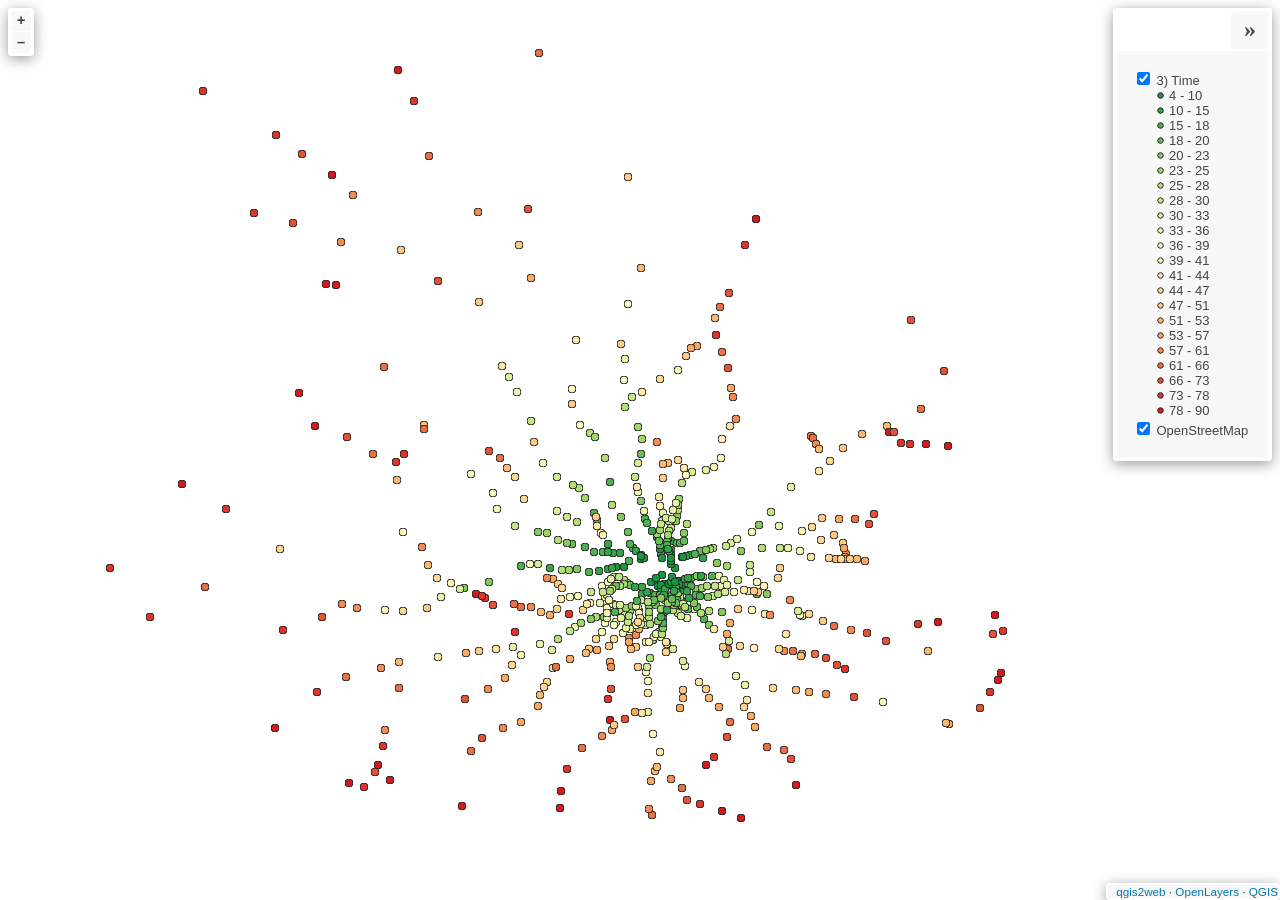
<file: 3_time/index.html>
<!doctype html>
<html lang="en">
    <head>
        <meta charset="utf-8">
        <meta http-equiv="X-UA-Compatible" content="IE=edge">
        <meta name="viewport" content="initial-scale=1,user-scalable=no,maximum-scale=1,width=device-width">
        <meta name="mobile-web-app-capable" content="yes">
        <meta name="apple-mobile-web-app-capable" content="yes">
        <link rel="stylesheet" href="./resources/ol.css">
        <link rel="stylesheet" href="resources/fontawesome-all.min.css">
        <link href="resources/photon-geocoder-autocomplete.min.css" rel="stylesheet">
        <link rel="stylesheet" href="./resources/ol-layerswitcher.css">
        <link rel="stylesheet" href="./resources/qgis2web.css">
        <style>
        html, body {
            background-color: #ffffff;
        }
        .ol-control > * {
            background-color: #f8f8f8!important;
            color: #444444!important;
            border-radius: 0px;
        }
        .ol-attribution a, .gcd-gl-input::placeholder, .search-layer-input-search::placeholder {
            color: #444444!important;
        }
        .search-layer-input-search {
            background-color: #f8f8f8!important;
        }
        .ol-control > *:focus, .ol-control >*:hover {
            background-color: rgba(248, 248, 248, 0.7)!important;
        } 
        .ol-control {
            background-color: rgba(255,255,255,.4) !important;
            padding: 2px !important;
        } 
        </style>

        <style>
        html, body, #map {
            width: 100%;
            height: 100%;
            padding: 0;
            margin: 0;
        }
        </style>
        <title></title>
    </head>
    <body>
        <div id="map">
            <div id="popup" class="ol-popup">
                <a href="#" id="popup-closer" class="ol-popup-closer"></a>
                <div id="popup-content"></div>
            </div>
        </div>
        <script src="resources/qgis2web_expressions.js"></script>
        <script src="./resources/functions.js"></script>
        <script src="./resources/ol.js"></script>
        <script src="./resources/ol-layerswitcher.js"></script>
        <script src="resources/photon-geocoder-autocomplete.min.js"></script>
        <script src="layers/3Time_1.js"></script>
        <script src="styles/3Time_1_style.js"></script>
        <script src="./layers/layers.js" type="text/javascript"></script> 
        <script src="./resources/Autolinker.min.js"></script>
        <script src="./resources/qgis2web.js"></script>        
    </body>
</html>
</file>
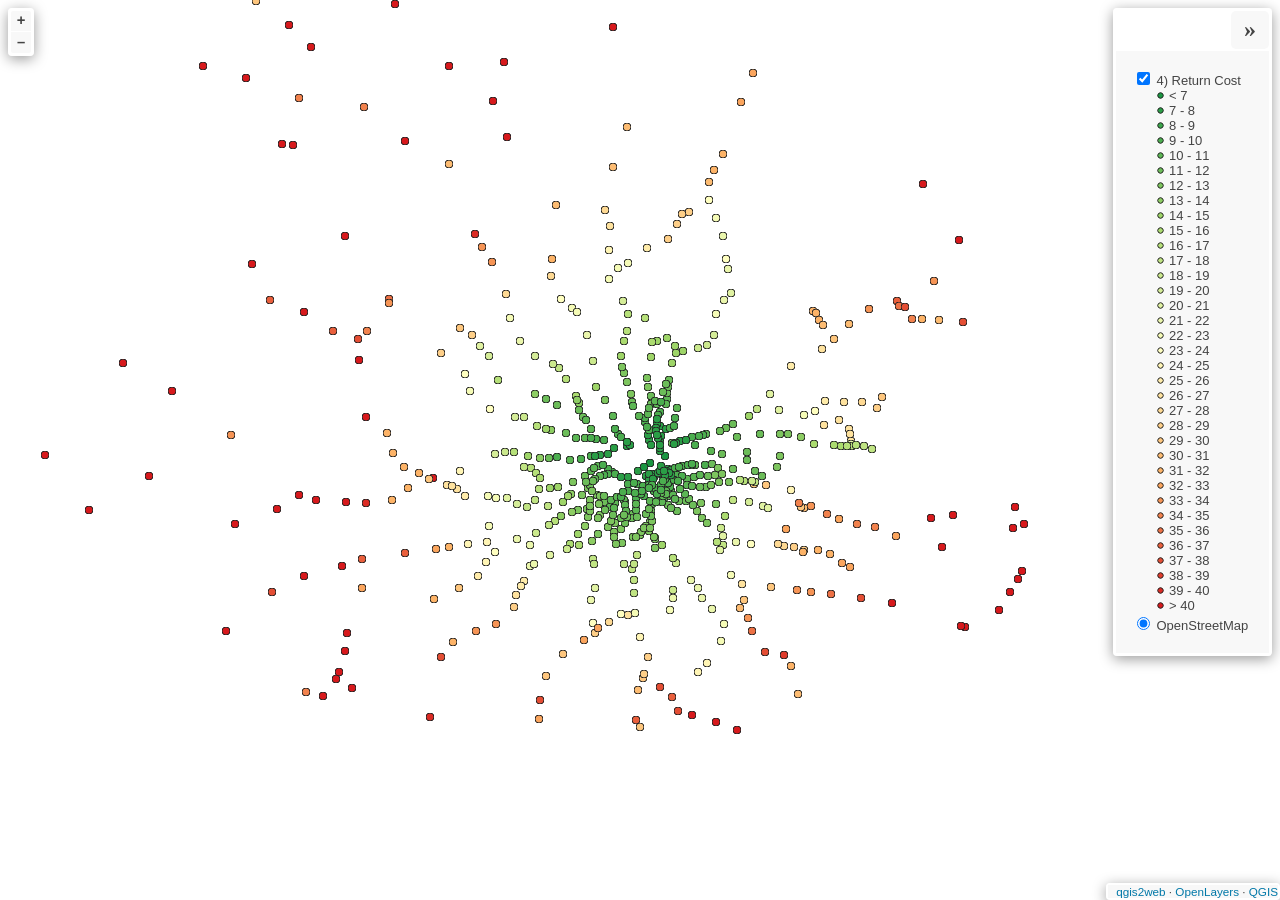
<file: 4_return_cost/index.html>
<!doctype html>
<html lang="en">
    <head>
        <meta charset="utf-8">
        <meta http-equiv="X-UA-Compatible" content="IE=edge">
        <meta name="viewport" content="initial-scale=1,user-scalable=no,maximum-scale=1,width=device-width">
        <meta name="mobile-web-app-capable" content="yes">
        <meta name="apple-mobile-web-app-capable" content="yes">
        <link rel="stylesheet" href="./resources/ol.css">
        <link rel="stylesheet" href="resources/fontawesome-all.min.css">
        <link href="resources/photon-geocoder-autocomplete.min.css" rel="stylesheet">
        <link rel="stylesheet" href="./resources/ol-layerswitcher.css">
        <link rel="stylesheet" href="./resources/qgis2web.css">
        <style>
        html, body {
            background-color: #ffffff;
        }
        .ol-control > * {
            background-color: #f8f8f8!important;
            color: #444444!important;
            border-radius: 0px;
        }
        .ol-attribution a, .gcd-gl-input::placeholder, .search-layer-input-search::placeholder {
            color: #444444!important;
        }
        .search-layer-input-search {
            background-color: #f8f8f8!important;
        }
        .ol-control > *:focus, .ol-control >*:hover {
            background-color: rgba(248, 248, 248, 0.7)!important;
        } 
        .ol-control {
            background-color: rgba(255,255,255,.4) !important;
            padding: 2px !important;
        } 
        </style>

        <style>
        html, body, #map {
            width: 100%;
            height: 100%;
            padding: 0;
            margin: 0;
        }
        </style>
        <title></title>
    </head>
    <body>
        <div id="map">
            <div id="popup" class="ol-popup">
                <a href="#" id="popup-closer" class="ol-popup-closer"></a>
                <div id="popup-content"></div>
            </div>
        </div>
        <script src="resources/qgis2web_expressions.js"></script>
        <script src="./resources/functions.js"></script>
        <script src="./resources/ol.js"></script>
        <script src="./resources/ol-layerswitcher.js"></script>
        <script src="resources/photon-geocoder-autocomplete.min.js"></script>
        <script src="layers/4ReturnCost_1.js"></script>
        <script src="styles/4ReturnCost_1_style.js"></script>
        <script src="./layers/layers.js" type="text/javascript"></script> 
        <script src="./resources/Autolinker.min.js"></script>
        <script src="./resources/qgis2web.js"></script>        
    </body>
</html>
</file>
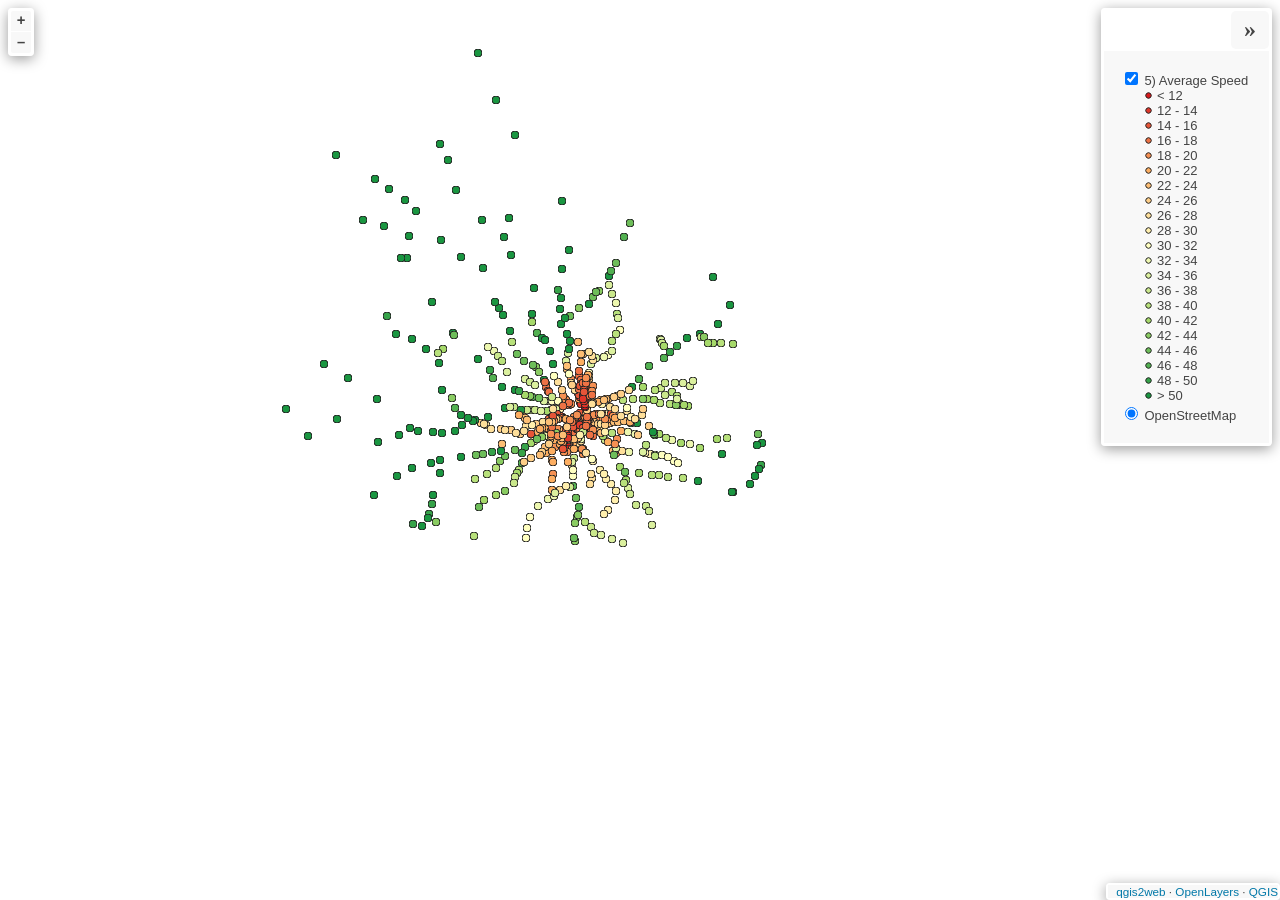
<file: 5_average_speed/index.html>
<!doctype html>
<html lang="en">
    <head>
        <meta charset="utf-8">
        <meta http-equiv="X-UA-Compatible" content="IE=edge">
        <meta name="viewport" content="initial-scale=1,user-scalable=no,maximum-scale=1,width=device-width">
        <meta name="mobile-web-app-capable" content="yes">
        <meta name="apple-mobile-web-app-capable" content="yes">
        <link rel="stylesheet" href="./resources/ol.css">
        <link rel="stylesheet" href="resources/fontawesome-all.min.css">
        <link href="resources/photon-geocoder-autocomplete.min.css" rel="stylesheet">
        <link rel="stylesheet" href="./resources/ol-layerswitcher.css">
        <link rel="stylesheet" href="./resources/qgis2web.css">
        <style>
        html, body {
            background-color: #ffffff;
        }
        .ol-control > * {
            background-color: #f8f8f8!important;
            color: #444444!important;
            border-radius: 0px;
        }
        .ol-attribution a, .gcd-gl-input::placeholder, .search-layer-input-search::placeholder {
            color: #444444!important;
        }
        .search-layer-input-search {
            background-color: #f8f8f8!important;
        }
        .ol-control > *:focus, .ol-control >*:hover {
            background-color: rgba(248, 248, 248, 0.7)!important;
        } 
        .ol-control {
            background-color: rgba(255,255,255,.4) !important;
            padding: 2px !important;
        } 
        </style>

        <style>
        html, body, #map {
            width: 100%;
            height: 100%;
            padding: 0;
            margin: 0;
        }
        </style>
        <title></title>
    </head>
    <body>
        <div id="map">
            <div id="popup" class="ol-popup">
                <a href="#" id="popup-closer" class="ol-popup-closer"></a>
                <div id="popup-content"></div>
            </div>
        </div>
        <script src="resources/qgis2web_expressions.js"></script>
        <script src="./resources/functions.js"></script>
        <script src="./resources/ol.js"></script>
        <script src="./resources/ol-layerswitcher.js"></script>
        <script src="resources/photon-geocoder-autocomplete.min.js"></script>
        <script src="layers/5AverageSpeed_1.js"></script>
        <script src="styles/5AverageSpeed_1_style.js"></script>
        <script src="./layers/layers.js" type="text/javascript"></script> 
        <script src="./resources/Autolinker.min.js"></script>
        <script src="./resources/qgis2web.js"></script>        
    </body>
</html>
</file>
<file: 3_time/resources/ol.css>
.ol-box{box-sizing:border-box;border-radius:2px;border:2px solid #00f}.ol-mouse-position{top:8px;right:8px;position:absolute}.ol-scale-line{background:rgba(0,60,136,.3);border-radius:4px;bottom:8px;left:8px;padding:2px;position:absolute}.ol-scale-line-inner{border:1px solid #eee;border-top:none;color:#eee;font-size:10px;text-align:center;margin:1px;will-change:contents,width;transition:all .25s}.ol-scale-bar{position:absolute;bottom:8px;left:8px}.ol-scale-step-marker{width:1px;height:15px;background-color:#000;float:right;z-Index:10}.ol-scale-step-text{position:absolute;bottom:-5px;font-size:12px;z-Index:11;color:#000;text-shadow:-2px 0 #fff,0 2px #fff,2px 0 #fff,0 -2px #fff}.ol-scale-text{position:absolute;font-size:14px;text-align:center;bottom:25px;color:#000;text-shadow:-2px 0 #fff,0 2px #fff,2px 0 #fff,0 -2px #fff}.ol-scale-singlebar{position:relative;height:10px;z-Index:9;box-sizing:border-box;border:1px solid #000}.ol-unsupported{display:none}.ol-unselectable,.ol-viewport{-webkit-touch-callout:none;-webkit-user-select:none;-moz-user-select:none;-ms-user-select:none;user-select:none;-webkit-tap-highlight-color:transparent}.ol-selectable{-webkit-touch-callout:default;-webkit-user-select:text;-moz-user-select:text;-ms-user-select:text;user-select:text}.ol-grabbing{cursor:-webkit-grabbing;cursor:-moz-grabbing;cursor:grabbing}.ol-grab{cursor:move;cursor:-webkit-grab;cursor:-moz-grab;cursor:grab}.ol-control{position:absolute;background-color:rgba(255,255,255,.4);border-radius:4px;padding:2px}.ol-control:hover{background-color:rgba(255,255,255,.6)}.ol-zoom{top:.5em;left:.5em}.ol-rotate{top:.5em;right:.5em;transition:opacity .25s linear,visibility 0s linear}.ol-rotate.ol-hidden{opacity:0;visibility:hidden;transition:opacity .25s linear,visibility 0s linear .25s}.ol-zoom-extent{top:4.643em;left:.5em}.ol-full-screen{right:.5em;top:.5em}.ol-control button{display:block;margin:1px;padding:0;color:#fff;font-size:1.14em;font-weight:700;text-decoration:none;text-align:center;height:1.375em;width:1.375em;line-height:.4em;background-color:rgba(0,60,136,.5);border:none;border-radius:2px}.ol-control button::-moz-focus-inner{border:none;padding:0}.ol-zoom-extent button{line-height:1.4em}.ol-compass{display:block;font-weight:400;font-size:1.2em;will-change:transform}.ol-touch .ol-control button{font-size:1.5em}.ol-touch .ol-zoom-extent{top:5.5em}.ol-control button:focus,.ol-control button:hover{text-decoration:none;background-color:rgba(0,60,136,.7)}.ol-zoom .ol-zoom-in{border-radius:2px 2px 0 0}.ol-zoom .ol-zoom-out{border-radius:0 0 2px 2px}.ol-attribution{text-align:right;bottom:.5em;right:.5em;max-width:calc(100% - 1.3em)}.ol-attribution ul{margin:0;padding:0 .5em;color:#000;text-shadow:0 0 2px #fff}.ol-attribution li{display:inline;list-style:none}.ol-attribution li:not(:last-child):after{content:" "}.ol-attribution img{max-height:2em;max-width:inherit;vertical-align:middle}.ol-attribution button,.ol-attribution ul{display:inline-block}.ol-attribution.ol-collapsed ul{display:none}.ol-attribution:not(.ol-collapsed){background:rgba(255,255,255,.8)}.ol-attribution.ol-uncollapsible{bottom:0;right:0;border-radius:4px 0 0}.ol-attribution.ol-uncollapsible img{margin-top:-.2em;max-height:1.6em}.ol-attribution.ol-uncollapsible button{display:none}.ol-zoomslider{top:4.5em;left:.5em;height:200px}.ol-zoomslider button{position:relative;height:10px}.ol-touch .ol-zoomslider{top:5.5em}.ol-overviewmap{left:.5em;bottom:.5em}.ol-overviewmap.ol-uncollapsible{bottom:0;left:0;border-radius:0 4px 0 0}.ol-overviewmap .ol-overviewmap-map,.ol-overviewmap button{display:inline-block}.ol-overviewmap .ol-overviewmap-map{border:1px solid #7b98bc;height:150px;margin:2px;width:150px}.ol-overviewmap:not(.ol-collapsed) button{bottom:1px;left:2px;position:absolute}.ol-overviewmap.ol-collapsed .ol-overviewmap-map,.ol-overviewmap.ol-uncollapsible button{display:none}.ol-overviewmap:not(.ol-collapsed){background:rgba(255,255,255,.8)}.ol-overviewmap-box{border:2px dotted rgba(0,60,136,.7)}.ol-overviewmap .ol-overviewmap-box:hover{cursor:move}
/*# sourceMappingURL=ol.css.map */
</file>
<file: 3_time/resources/ol-layerswitcher.css>
.layer-switcher {
  position: absolute;
  top: 3.5em;
  right: 0.5em;
  text-align: left;
}

.layer-switcher .panel {
  margin: 0;
  border: 4px solid #eee;
  border-radius: 4px;
  background-color: white;
  display: none;
  max-height: inherit;
  height: 100%;
  box-sizing: border-box;
  overflow-y: auto;
}

.layer-switcher button {
  float: right;
  z-index: 1;
  width: 38px;
  height: 38px;
  background-image: url('[data-uri]')
    /*logo.png*/;
  background-repeat: no-repeat;
  background-position: 2px;
  background-color: white;
  color: black;
  border: none;
}

.layer-switcher button:focus,
.layer-switcher button:hover {
  background-color: white;
}

.layer-switcher.shown {
  overflow-y: hidden;
  display: flex;
  flex-direction: column;
  max-height: calc(100% - 5.5em);
}

.layer-switcher.shown.ol-control {
  background-color: transparent;
}

.layer-switcher.shown.ol-control:hover {
  background-color: transparent;
}
.layer-switcher.shown .panel {
  display: block;
}

.layer-switcher.shown button {
  display: none;
}

.layer-switcher.shown.layer-switcher-activation-mode-click > button {
  display: block;
  background-image: unset;
  right: 2px;
  position: absolute;
  background-color: #eee;
  margin: 1px;
}

.layer-switcher.shown button:focus,
.layer-switcher.shown button:hover {
  background-color: #fafafa;
}

.layer-switcher ul {
  list-style: none;
  margin: 1.6em 0.4em;
  padding-left: 0;
}
.layer-switcher ul ul {
  padding-left: 1.2em;
  margin: 0.1em 0 0 0;
}
.layer-switcher li.group + li.group {
  margin-top: 0.4em;
}
.layer-switcher li.group + li.layer-switcher-base-group {
}

.layer-switcher li.group > label {
  font-weight: bold;
}

.layer-switcher.layer-switcher-group-select-style-none li.group > label {
  padding-left: 1.2em;
}

.layer-switcher li {
  position: relative;
  margin-top: 0.3em;
}

.layer-switcher li input {
  position: absolute;
  left: 1.2em;
  height: 1em;
  width: 1em;
  font-size: 1em;
}
.layer-switcher li label {
  padding-left: 2.7em;
  padding-right: 1.2em;
  display: inline-block;
  margin-top: 1px;
}

.layer-switcher label.disabled {
  opacity: 0.4;
}

.layer-switcher input {
  margin: 0px;
}

.layer-switcher.touch ::-webkit-scrollbar {
  width: 4px;
}

.layer-switcher.touch ::-webkit-scrollbar-track {
  -webkit-box-shadow: inset 0 0 6px rgba(0, 0, 0, 0.3);
  border-radius: 10px;
}

.layer-switcher.touch ::-webkit-scrollbar-thumb {
  border-radius: 10px;
  -webkit-box-shadow: inset 0 0 6px rgba(0, 0, 0, 0.5);
}

li.layer-switcher-base-group > label {
  padding-left: 1.2em;
}

.layer-switcher .group button {
  position: absolute;
  left: 0;
  display: inline-block;
  vertical-align: top;
  float: none;
  font-size: 1em;
  width: 1em;
  height: 1em;
  margin: 0;
  background-position: center 2px;
  background-image: url('[data-uri]');
  -webkit-transition: -webkit-transform 0.2s ease-in-out;
  -ms-transition: -ms-transform 0.2s ease-in-out;
  transition: transform 0.2s ease-in-out;
}

.layer-switcher .group.layer-switcher-close button {
  transform: rotate(-90deg);
  -webkit-transform: rotate(-90deg);
}

.layer-switcher .group.layer-switcher-fold.layer-switcher-close > ul {
  overflow: hidden;
  height: 0;
}

/*layerswitcher on the right*/
.layer-switcher.shown.layer-switcher-activation-mode-click {
  padding-left: 34px;
}
.layer-switcher.shown.layer-switcher-activation-mode-click > button {
  left: 0;
  border-right: 0;
}

/*layerswitcher on the left*/
/*
.layer-switcher.shown.layer-switcher-activation-mode-click {
  padding-right: 34px;
}
.layer-switcher.shown.layer-switcher-activation-mode-click > button {
  right: 0;
  border-left: 0;
}
*/
</file>
<file: 3_time/resources/qgis2web.css>
html, body {
    height: 100%;
    padding: 0;
    margin: 0;
    font-family: sans-serif;
    font-size: small;
}


#map {
    width: 100%;
    height: 100%;
}

.ol-control {
	clear: both;
	box-shadow: 0 3px 14px rgba(0, 0, 0, 0.4);
}

.ol-selectable {
	z-index: 3;
}

.ol-popup {
    display: none;
    position: absolute;
    background-color: white;
    padding: 15px;
	border-radius: 10px;
    bottom: 10px;
    left: 50%;
    transform: translateX(-50%);
	box-shadow: 0 3px 14px rgba(0,0,0,0.4);
		min-width: 300px;
    max-width: 500px;
}

.ol-popup:after, .ol-popup:before {
    top: 100%;
    border: solid transparent;
    content: " ";
    position: absolute;
}

.ol-popup:after {
    border-top-color: white;
    border-width: 10px;
    left: 50%;
    margin-left: -10px;
}

.ol-popup:before {
    border-top-color: #cccccc;
    border-width: 11px;
    left: 50%;
    margin-left: -11px;
}

.ol-popup-closer {
	text-decoration: none;
    position: absolute;
    top: 4px;
    right: 4px;
    text-align: center;
    width: 19px;
    color: #999;
    font-family: cursive;
    font-weight: bold;
}

.ol-popup-closer:after {
    content: "X";
}

#popup-content {
	font-size: 12px;
    line-height: 1.2;
    margin-top: 5px;
	max-height: 70vh;
	max-width: 70vw;
	overflow: auto;
}

#popup-content ul {
    list-style-type: none;
    padding-left: 0;
	margin: unset;
}

#popup-content li {
    margin-bottom:0.25em;
}

#popup-content>ul>li>a {
    position: relative;
    display: block;
    padding: 2px;
    border-bottom: 1px solid #666;
    font-size: 12.5px;
}

#popup-content>table {
    font-size: 11.4px;
}

.roller-switcher {
	background-image: url(lds-roller.gif);
	background-size: contain;
	height: 19px;
	width: 19px;
	display: inline-block;
}

th, td {
    vertical-align: top;
    text-align: left;
	color: #333;
}

th {
	min-width: 100px;
}
td {
	min-width: 100px;
}

td img {
	max-height: 50vh!important;
	max-width: 50vw!important;
}

td video {
	max-height: 50vh!important;
	max-width: 50vw!important;
}

.ol-overlaycontainer-stopevent #top-right-container .layer-switcher:hover ~ .ol-overlaycontainer-stopevent .ol-overlay-container .ol-popup {
    display: none!important;
}


#top-left-container {
    position: absolute;
    left: 0;
    top: 0;
}
#bottom-left-container {
    position: absolute;
    left: 0;
    bottom: 0;
}
#top-right-container {
    position: absolute;
    right: 0;
    top: 0;
    display: contents;
}
#bottom-right-container {
    position: absolute;
    right: 0;
    bottom: 0;
}

.top-left-title, .top-left-abstract  {
    position: relative;
    float: left;
    margin-top: 8px;
    margin-left: 8px;
}
.bottom-left-title, .bottom-left-abstract  {
    position: relative;
    float: left;
    margin-bottom: 8px;
    margin-left: 8px;
}
.top-right-title, .top-right-abstract  {
    position: relative;
    float: right;
    margin-top: 8px;
    margin-right: 8px;
}
.bottom-right-title, .bottom-right-abstract  {
    position: relative;
    float: right;
    margin-bottom: 8px;
    margin-right: 8px;
}


.project-title  {
    margin: 1px;
    padding: 5px;
}

#abstract {
    max-width: 30%;
}
.ol-touch #abstract {
    max-width: 50%;
}

.project-abstract {
    font: bold 18px 'Lucida Console', Monaco, monospace;
    width: 20px;
    height: 20px;
    display: block;
    text-align: center;
    cursor: pointer;
    padding: 3px;
    
}

.project-abstract-uncollapsed {
    width: auto;
    height: auto;
    display: block;
    padding: 3px;
    cursor: default;
    margin: 1px;
}


.ol-zoom {
	position: relative;
    float: left;
    top: unset;
    left: unset;
    margin-top: 8px;
    margin-left: 8px;
}


/* measurement */
.measure-control {
	position: relative;
    float: left;
    top: unset !important;
    left: unset !important;
    margin-top: 8px;
    margin-left: 8px;
	display: flex;
}

.tooltip {
    position: relative;
    background: rgba(0, 0, 0, 0.5);
    border-radius: 4px;
    color: white;
    padding: 4px 8px;
    opacity: 0.7;
    white-space: nowrap;
  }
  .tooltip-measure {
    opacity: 1;
    font-weight: bold;
  }
  .tooltip-static {
    background-color: #ffcc33;
    color: black;
    border: 1px solid white;
  }
  .tooltip-measure:before,
  .tooltip-static:before {
    border-top: 6px solid rgba(0, 0, 0, 0.5);
    border-right: 6px solid transparent;
    border-left: 6px solid transparent;
    content: "";
    position: absolute;
    bottom: -6px;
    margin-left: -7px;
    left: 50%;
  }
  .tooltip-static:before {
    border-top-color: #ffcc33;
  }
  .ol-touch .measure-control {
    top: 130px;
  }
  .measure-control label {
    padding: 1px;
    padding-right: 4px;
  }


 .geolocate {
 position: relative !important;
 float: left;
 top: unset !important;
 left: unset !important;
 margin-top: 8px;
 margin-left: 8px;
}


.ol-geocoder.gcd-gl-container {
    position: relative !important;
    float: left !important;
    top: unset;
    left: unset;
	margin-top: 8px;
    margin-left: 8px;
    clear: both;
}
.gcd-gl-control {
	position: relative !important;
}
.gcd-gl-control button:after{
	display: none;
}

.search-layer {
	position: relative !important;
    float: left;
    top: unset !important;
    left: unset !important;
    margin-top: 8px;
    margin-left: 8px;
}

.search-layer-input-search{
    left: 26px;
    width: 144px;
    top: 3px;
    padding: 3px;
}

.search-layer-input-search:after{
    left: 27px;
    width: 139px;
    top: 0px;
    padding: 4px;
    border: 3px solid rgba(255,255,255,.4) !important;
}

.ol-scale-line {
    background: none !important;
    position: relative;
    float: left;
    bottom: unset;
    left: unset;
    margin-bottom: 8px;
    margin-left: 8px;
}
.ol-scale-line-inner {
    border: 2px solid ;
    border-top: none ;
    background: rgba(255, 255, 255, 0.5);
    color: black;
	margin: unset;
}

.layer-switcher {
    position: relative;
    float: right;
    top: unset;
    right: 0;
    bottom: unset!important;
    margin-top: 8px;
    margin-right: 8px;
	padding: 3px;
	background-color: rgba(255,255,255,.4)!important;
}

.layer-switcher:hover{
	background-color: rgba(255, 255, 255, .6)!important;
}

.layer-switcher .panel {
	border: unset;
	border-radius: unset;
    float: right;
    width: fit-content;
	margin: 1px;
	max-height: calc(100vh - 200px);
    box-sizing: unset;
}

.layer-switcher.shown{
    align-items: flex-end;
}

.layer-switcher.shown.layer-switcher-activation-mode-click > button {
    position: relative;
	border-radius: 5px;
	font-size: x-large;
	font-family: serif;
    z-index: 2;
}

.layer-switcher img {
    max-width: 22px;
    max-height: 22px;
}


.ol-attribution {
	display: none;
}
.bottom-attribution {
	float: right;
	position: relative;
	display: flex;
    font-size: 0.9rem;
	}
.bottom-attribution a {
	color:#0078A8;
    text-decoration: none;
	}
.bottom-attribution a:hover {
    text-decoration: underline;
    }
.bottom-attribution button {
	display: none;
	}
.bottom-attribution ul {
	padding: unset;
	margin: unset;
	display: flex;
	list-style: none;
	} 	
.bottom-attribution > li {
	padding-left: 8px !important;
	list-style: none;	
	}

.fa-exclamation-triangle {
    color: orangered;
	font-size: 15px;
}
</file>
<file: 4_return_cost/resources/ol.css>
.ol-box{box-sizing:border-box;border-radius:2px;border:2px solid #00f}.ol-mouse-position{top:8px;right:8px;position:absolute}.ol-scale-line{background:rgba(0,60,136,.3);border-radius:4px;bottom:8px;left:8px;padding:2px;position:absolute}.ol-scale-line-inner{border:1px solid #eee;border-top:none;color:#eee;font-size:10px;text-align:center;margin:1px;will-change:contents,width;transition:all .25s}.ol-scale-bar{position:absolute;bottom:8px;left:8px}.ol-scale-step-marker{width:1px;height:15px;background-color:#000;float:right;z-Index:10}.ol-scale-step-text{position:absolute;bottom:-5px;font-size:12px;z-Index:11;color:#000;text-shadow:-2px 0 #fff,0 2px #fff,2px 0 #fff,0 -2px #fff}.ol-scale-text{position:absolute;font-size:14px;text-align:center;bottom:25px;color:#000;text-shadow:-2px 0 #fff,0 2px #fff,2px 0 #fff,0 -2px #fff}.ol-scale-singlebar{position:relative;height:10px;z-Index:9;box-sizing:border-box;border:1px solid #000}.ol-unsupported{display:none}.ol-unselectable,.ol-viewport{-webkit-touch-callout:none;-webkit-user-select:none;-moz-user-select:none;-ms-user-select:none;user-select:none;-webkit-tap-highlight-color:transparent}.ol-selectable{-webkit-touch-callout:default;-webkit-user-select:text;-moz-user-select:text;-ms-user-select:text;user-select:text}.ol-grabbing{cursor:-webkit-grabbing;cursor:-moz-grabbing;cursor:grabbing}.ol-grab{cursor:move;cursor:-webkit-grab;cursor:-moz-grab;cursor:grab}.ol-control{position:absolute;background-color:rgba(255,255,255,.4);border-radius:4px;padding:2px}.ol-control:hover{background-color:rgba(255,255,255,.6)}.ol-zoom{top:.5em;left:.5em}.ol-rotate{top:.5em;right:.5em;transition:opacity .25s linear,visibility 0s linear}.ol-rotate.ol-hidden{opacity:0;visibility:hidden;transition:opacity .25s linear,visibility 0s linear .25s}.ol-zoom-extent{top:4.643em;left:.5em}.ol-full-screen{right:.5em;top:.5em}.ol-control button{display:block;margin:1px;padding:0;color:#fff;font-size:1.14em;font-weight:700;text-decoration:none;text-align:center;height:1.375em;width:1.375em;line-height:.4em;background-color:rgba(0,60,136,.5);border:none;border-radius:2px}.ol-control button::-moz-focus-inner{border:none;padding:0}.ol-zoom-extent button{line-height:1.4em}.ol-compass{display:block;font-weight:400;font-size:1.2em;will-change:transform}.ol-touch .ol-control button{font-size:1.5em}.ol-touch .ol-zoom-extent{top:5.5em}.ol-control button:focus,.ol-control button:hover{text-decoration:none;background-color:rgba(0,60,136,.7)}.ol-zoom .ol-zoom-in{border-radius:2px 2px 0 0}.ol-zoom .ol-zoom-out{border-radius:0 0 2px 2px}.ol-attribution{text-align:right;bottom:.5em;right:.5em;max-width:calc(100% - 1.3em)}.ol-attribution ul{margin:0;padding:0 .5em;color:#000;text-shadow:0 0 2px #fff}.ol-attribution li{display:inline;list-style:none}.ol-attribution li:not(:last-child):after{content:" "}.ol-attribution img{max-height:2em;max-width:inherit;vertical-align:middle}.ol-attribution button,.ol-attribution ul{display:inline-block}.ol-attribution.ol-collapsed ul{display:none}.ol-attribution:not(.ol-collapsed){background:rgba(255,255,255,.8)}.ol-attribution.ol-uncollapsible{bottom:0;right:0;border-radius:4px 0 0}.ol-attribution.ol-uncollapsible img{margin-top:-.2em;max-height:1.6em}.ol-attribution.ol-uncollapsible button{display:none}.ol-zoomslider{top:4.5em;left:.5em;height:200px}.ol-zoomslider button{position:relative;height:10px}.ol-touch .ol-zoomslider{top:5.5em}.ol-overviewmap{left:.5em;bottom:.5em}.ol-overviewmap.ol-uncollapsible{bottom:0;left:0;border-radius:0 4px 0 0}.ol-overviewmap .ol-overviewmap-map,.ol-overviewmap button{display:inline-block}.ol-overviewmap .ol-overviewmap-map{border:1px solid #7b98bc;height:150px;margin:2px;width:150px}.ol-overviewmap:not(.ol-collapsed) button{bottom:1px;left:2px;position:absolute}.ol-overviewmap.ol-collapsed .ol-overviewmap-map,.ol-overviewmap.ol-uncollapsible button{display:none}.ol-overviewmap:not(.ol-collapsed){background:rgba(255,255,255,.8)}.ol-overviewmap-box{border:2px dotted rgba(0,60,136,.7)}.ol-overviewmap .ol-overviewmap-box:hover{cursor:move}
/*# sourceMappingURL=ol.css.map */
</file>
<file: 4_return_cost/resources/ol-layerswitcher.css>
.layer-switcher {
  position: absolute;
  top: 3.5em;
  right: 0.5em;
  text-align: left;
}

.layer-switcher .panel {
  margin: 0;
  border: 4px solid #eee;
  border-radius: 4px;
  background-color: white;
  display: none;
  max-height: inherit;
  height: 100%;
  box-sizing: border-box;
  overflow-y: auto;
}

.layer-switcher button {
  float: right;
  z-index: 1;
  width: 38px;
  height: 38px;
  background-image: url('[data-uri]')
    /*logo.png*/;
  background-repeat: no-repeat;
  background-position: 2px;
  background-color: white;
  color: black;
  border: none;
}

.layer-switcher button:focus,
.layer-switcher button:hover {
  background-color: white;
}

.layer-switcher.shown {
  overflow-y: hidden;
  display: flex;
  flex-direction: column;
  max-height: calc(100% - 5.5em);
}

.layer-switcher.shown.ol-control {
  background-color: transparent;
}

.layer-switcher.shown.ol-control:hover {
  background-color: transparent;
}
.layer-switcher.shown .panel {
  display: block;
}

.layer-switcher.shown button {
  display: none;
}

.layer-switcher.shown.layer-switcher-activation-mode-click > button {
  display: block;
  background-image: unset;
  right: 2px;
  position: absolute;
  background-color: #eee;
  margin: 1px;
}

.layer-switcher.shown button:focus,
.layer-switcher.shown button:hover {
  background-color: #fafafa;
}

.layer-switcher ul {
  list-style: none;
  margin: 1.6em 0.4em;
  padding-left: 0;
}
.layer-switcher ul ul {
  padding-left: 1.2em;
  margin: 0.1em 0 0 0;
}
.layer-switcher li.group + li.group {
  margin-top: 0.4em;
}
.layer-switcher li.group + li.layer-switcher-base-group {
}

.layer-switcher li.group > label {
  font-weight: bold;
}

.layer-switcher.layer-switcher-group-select-style-none li.group > label {
  padding-left: 1.2em;
}

.layer-switcher li {
  position: relative;
  margin-top: 0.3em;
}

.layer-switcher li input {
  position: absolute;
  left: 1.2em;
  height: 1em;
  width: 1em;
  font-size: 1em;
}
.layer-switcher li label {
  padding-left: 2.7em;
  padding-right: 1.2em;
  display: inline-block;
  margin-top: 1px;
}

.layer-switcher label.disabled {
  opacity: 0.4;
}

.layer-switcher input {
  margin: 0px;
}

.layer-switcher.touch ::-webkit-scrollbar {
  width: 4px;
}

.layer-switcher.touch ::-webkit-scrollbar-track {
  -webkit-box-shadow: inset 0 0 6px rgba(0, 0, 0, 0.3);
  border-radius: 10px;
}

.layer-switcher.touch ::-webkit-scrollbar-thumb {
  border-radius: 10px;
  -webkit-box-shadow: inset 0 0 6px rgba(0, 0, 0, 0.5);
}

li.layer-switcher-base-group > label {
  padding-left: 1.2em;
}

.layer-switcher .group button {
  position: absolute;
  left: 0;
  display: inline-block;
  vertical-align: top;
  float: none;
  font-size: 1em;
  width: 1em;
  height: 1em;
  margin: 0;
  background-position: center 2px;
  background-image: url('[data-uri]');
  -webkit-transition: -webkit-transform 0.2s ease-in-out;
  -ms-transition: -ms-transform 0.2s ease-in-out;
  transition: transform 0.2s ease-in-out;
}

.layer-switcher .group.layer-switcher-close button {
  transform: rotate(-90deg);
  -webkit-transform: rotate(-90deg);
}

.layer-switcher .group.layer-switcher-fold.layer-switcher-close > ul {
  overflow: hidden;
  height: 0;
}

/*layerswitcher on the right*/
.layer-switcher.shown.layer-switcher-activation-mode-click {
  padding-left: 34px;
}
.layer-switcher.shown.layer-switcher-activation-mode-click > button {
  left: 0;
  border-right: 0;
}

/*layerswitcher on the left*/
/*
.layer-switcher.shown.layer-switcher-activation-mode-click {
  padding-right: 34px;
}
.layer-switcher.shown.layer-switcher-activation-mode-click > button {
  right: 0;
  border-left: 0;
}
*/
</file>
<file: 4_return_cost/resources/qgis2web.css>
html, body {
    height: 100%;
    padding: 0;
    margin: 0;
    font-family: sans-serif;
    font-size: small;
}


#map {
    width: 100%;
    height: 100%;
}

.ol-control {
	clear: both;
	box-shadow: 0 3px 14px rgba(0, 0, 0, 0.4);
}

.ol-selectable {
	z-index: 3;
}

.ol-popup {
    display: none;
    position: absolute;
    background-color: white;
    padding: 15px;
	border-radius: 10px;
    bottom: 10px;
    left: 50%;
    transform: translateX(-50%);
	box-shadow: 0 3px 14px rgba(0,0,0,0.4);
		min-width: 300px;
    max-width: 500px;
}

.ol-popup:after, .ol-popup:before {
    top: 100%;
    border: solid transparent;
    content: " ";
    position: absolute;
}

.ol-popup:after {
    border-top-color: white;
    border-width: 10px;
    left: 50%;
    margin-left: -10px;
}

.ol-popup:before {
    border-top-color: #cccccc;
    border-width: 11px;
    left: 50%;
    margin-left: -11px;
}

.ol-popup-closer {
	text-decoration: none;
    position: absolute;
    top: 4px;
    right: 4px;
    text-align: center;
    width: 19px;
    color: #999;
    font-family: cursive;
    font-weight: bold;
}

.ol-popup-closer:after {
    content: "X";
}

#popup-content {
	font-size: 12px;
    line-height: 1.2;
    margin-top: 5px;
	max-height: 70vh;
	max-width: 70vw;
	overflow: auto;
}

#popup-content ul {
    list-style-type: none;
    padding-left: 0;
	margin: unset;
}

#popup-content li {
    margin-bottom:0.25em;
}

#popup-content>ul>li>a {
    position: relative;
    display: block;
    padding: 2px;
    border-bottom: 1px solid #666;
    font-size: 12.5px;
}

#popup-content>table {
    font-size: 11.4px;
}

.roller-switcher {
	background-image: url(lds-roller.gif);
	background-size: contain;
	height: 19px;
	width: 19px;
	display: inline-block;
}

th, td {
    vertical-align: top;
    text-align: left;
	color: #333;
}

th {
	min-width: 100px;
}
td {
	min-width: 100px;
}

td img {
	max-height: 50vh!important;
	max-width: 50vw!important;
}

td video {
	max-height: 50vh!important;
	max-width: 50vw!important;
}

.ol-overlaycontainer-stopevent #top-right-container .layer-switcher:hover ~ .ol-overlaycontainer-stopevent .ol-overlay-container .ol-popup {
    display: none!important;
}


#top-left-container {
    position: absolute;
    left: 0;
    top: 0;
}
#bottom-left-container {
    position: absolute;
    left: 0;
    bottom: 0;
}
#top-right-container {
    position: absolute;
    right: 0;
    top: 0;
    display: contents;
}
#bottom-right-container {
    position: absolute;
    right: 0;
    bottom: 0;
}

.top-left-title, .top-left-abstract  {
    position: relative;
    float: left;
    margin-top: 8px;
    margin-left: 8px;
}
.bottom-left-title, .bottom-left-abstract  {
    position: relative;
    float: left;
    margin-bottom: 8px;
    margin-left: 8px;
}
.top-right-title, .top-right-abstract  {
    position: relative;
    float: right;
    margin-top: 8px;
    margin-right: 8px;
}
.bottom-right-title, .bottom-right-abstract  {
    position: relative;
    float: right;
    margin-bottom: 8px;
    margin-right: 8px;
}


.project-title  {
    margin: 1px;
    padding: 5px;
}

#abstract {
    max-width: 30%;
}
.ol-touch #abstract {
    max-width: 50%;
}

.project-abstract {
    font: bold 18px 'Lucida Console', Monaco, monospace;
    width: 20px;
    height: 20px;
    display: block;
    text-align: center;
    cursor: pointer;
    padding: 3px;
    
}

.project-abstract-uncollapsed {
    width: auto;
    height: auto;
    display: block;
    padding: 3px;
    cursor: default;
    margin: 1px;
}


.ol-zoom {
	position: relative;
    float: left;
    top: unset;
    left: unset;
    margin-top: 8px;
    margin-left: 8px;
}


/* measurement */
.measure-control {
	position: relative;
    float: left;
    top: unset !important;
    left: unset !important;
    margin-top: 8px;
    margin-left: 8px;
	display: flex;
}

.tooltip {
    position: relative;
    background: rgba(0, 0, 0, 0.5);
    border-radius: 4px;
    color: white;
    padding: 4px 8px;
    opacity: 0.7;
    white-space: nowrap;
  }
  .tooltip-measure {
    opacity: 1;
    font-weight: bold;
  }
  .tooltip-static {
    background-color: #ffcc33;
    color: black;
    border: 1px solid white;
  }
  .tooltip-measure:before,
  .tooltip-static:before {
    border-top: 6px solid rgba(0, 0, 0, 0.5);
    border-right: 6px solid transparent;
    border-left: 6px solid transparent;
    content: "";
    position: absolute;
    bottom: -6px;
    margin-left: -7px;
    left: 50%;
  }
  .tooltip-static:before {
    border-top-color: #ffcc33;
  }
  .ol-touch .measure-control {
    top: 130px;
  }
  .measure-control label {
    padding: 1px;
    padding-right: 4px;
  }


 .geolocate {
 position: relative !important;
 float: left;
 top: unset !important;
 left: unset !important;
 margin-top: 8px;
 margin-left: 8px;
}


.ol-geocoder.gcd-gl-container {
    position: relative !important;
    float: left !important;
    top: unset;
    left: unset;
	margin-top: 8px;
    margin-left: 8px;
    clear: both;
}
.gcd-gl-control {
	position: relative !important;
}
.gcd-gl-control button:after{
	display: none;
}

.search-layer {
	position: relative !important;
    float: left;
    top: unset !important;
    left: unset !important;
    margin-top: 8px;
    margin-left: 8px;
}

.search-layer-input-search{
    left: 26px;
    width: 144px;
    top: 3px;
    padding: 3px;
}

.search-layer-input-search:after{
    left: 27px;
    width: 139px;
    top: 0px;
    padding: 4px;
    border: 3px solid rgba(255,255,255,.4) !important;
}

.ol-scale-line {
    background: none !important;
    position: relative;
    float: left;
    bottom: unset;
    left: unset;
    margin-bottom: 8px;
    margin-left: 8px;
}
.ol-scale-line-inner {
    border: 2px solid ;
    border-top: none ;
    background: rgba(255, 255, 255, 0.5);
    color: black;
	margin: unset;
}

.layer-switcher {
    position: relative;
    float: right;
    top: unset;
    right: 0;
    bottom: unset!important;
    margin-top: 8px;
    margin-right: 8px;
	padding: 3px;
	background-color: rgba(255,255,255,.4)!important;
}

.layer-switcher:hover{
	background-color: rgba(255, 255, 255, .6)!important;
}

.layer-switcher .panel {
	border: unset;
	border-radius: unset;
    float: right;
    width: fit-content;
	margin: 1px;
	max-height: calc(100vh - 200px);
    box-sizing: unset;
}

.layer-switcher.shown{
    align-items: flex-end;
}

.layer-switcher.shown.layer-switcher-activation-mode-click > button {
    position: relative;
	border-radius: 5px;
	font-size: x-large;
	font-family: serif;
    z-index: 2;
}

.layer-switcher img {
    max-width: 22px;
    max-height: 22px;
}


.ol-attribution {
	display: none;
}
.bottom-attribution {
	float: right;
	position: relative;
	display: flex;
    font-size: 0.9rem;
	}
.bottom-attribution a {
	color:#0078A8;
    text-decoration: none;
	}
.bottom-attribution a:hover {
    text-decoration: underline;
    }
.bottom-attribution button {
	display: none;
	}
.bottom-attribution ul {
	padding: unset;
	margin: unset;
	display: flex;
	list-style: none;
	} 	
.bottom-attribution > li {
	padding-left: 8px !important;
	list-style: none;	
	}

.fa-exclamation-triangle {
    color: orangered;
	font-size: 15px;
}
</file>
<file: 5_average_speed/resources/ol.css>
.ol-box{box-sizing:border-box;border-radius:2px;border:2px solid #00f}.ol-mouse-position{top:8px;right:8px;position:absolute}.ol-scale-line{background:rgba(0,60,136,.3);border-radius:4px;bottom:8px;left:8px;padding:2px;position:absolute}.ol-scale-line-inner{border:1px solid #eee;border-top:none;color:#eee;font-size:10px;text-align:center;margin:1px;will-change:contents,width;transition:all .25s}.ol-scale-bar{position:absolute;bottom:8px;left:8px}.ol-scale-step-marker{width:1px;height:15px;background-color:#000;float:right;z-Index:10}.ol-scale-step-text{position:absolute;bottom:-5px;font-size:12px;z-Index:11;color:#000;text-shadow:-2px 0 #fff,0 2px #fff,2px 0 #fff,0 -2px #fff}.ol-scale-text{position:absolute;font-size:14px;text-align:center;bottom:25px;color:#000;text-shadow:-2px 0 #fff,0 2px #fff,2px 0 #fff,0 -2px #fff}.ol-scale-singlebar{position:relative;height:10px;z-Index:9;box-sizing:border-box;border:1px solid #000}.ol-unsupported{display:none}.ol-unselectable,.ol-viewport{-webkit-touch-callout:none;-webkit-user-select:none;-moz-user-select:none;-ms-user-select:none;user-select:none;-webkit-tap-highlight-color:transparent}.ol-selectable{-webkit-touch-callout:default;-webkit-user-select:text;-moz-user-select:text;-ms-user-select:text;user-select:text}.ol-grabbing{cursor:-webkit-grabbing;cursor:-moz-grabbing;cursor:grabbing}.ol-grab{cursor:move;cursor:-webkit-grab;cursor:-moz-grab;cursor:grab}.ol-control{position:absolute;background-color:rgba(255,255,255,.4);border-radius:4px;padding:2px}.ol-control:hover{background-color:rgba(255,255,255,.6)}.ol-zoom{top:.5em;left:.5em}.ol-rotate{top:.5em;right:.5em;transition:opacity .25s linear,visibility 0s linear}.ol-rotate.ol-hidden{opacity:0;visibility:hidden;transition:opacity .25s linear,visibility 0s linear .25s}.ol-zoom-extent{top:4.643em;left:.5em}.ol-full-screen{right:.5em;top:.5em}.ol-control button{display:block;margin:1px;padding:0;color:#fff;font-size:1.14em;font-weight:700;text-decoration:none;text-align:center;height:1.375em;width:1.375em;line-height:.4em;background-color:rgba(0,60,136,.5);border:none;border-radius:2px}.ol-control button::-moz-focus-inner{border:none;padding:0}.ol-zoom-extent button{line-height:1.4em}.ol-compass{display:block;font-weight:400;font-size:1.2em;will-change:transform}.ol-touch .ol-control button{font-size:1.5em}.ol-touch .ol-zoom-extent{top:5.5em}.ol-control button:focus,.ol-control button:hover{text-decoration:none;background-color:rgba(0,60,136,.7)}.ol-zoom .ol-zoom-in{border-radius:2px 2px 0 0}.ol-zoom .ol-zoom-out{border-radius:0 0 2px 2px}.ol-attribution{text-align:right;bottom:.5em;right:.5em;max-width:calc(100% - 1.3em)}.ol-attribution ul{margin:0;padding:0 .5em;color:#000;text-shadow:0 0 2px #fff}.ol-attribution li{display:inline;list-style:none}.ol-attribution li:not(:last-child):after{content:" "}.ol-attribution img{max-height:2em;max-width:inherit;vertical-align:middle}.ol-attribution button,.ol-attribution ul{display:inline-block}.ol-attribution.ol-collapsed ul{display:none}.ol-attribution:not(.ol-collapsed){background:rgba(255,255,255,.8)}.ol-attribution.ol-uncollapsible{bottom:0;right:0;border-radius:4px 0 0}.ol-attribution.ol-uncollapsible img{margin-top:-.2em;max-height:1.6em}.ol-attribution.ol-uncollapsible button{display:none}.ol-zoomslider{top:4.5em;left:.5em;height:200px}.ol-zoomslider button{position:relative;height:10px}.ol-touch .ol-zoomslider{top:5.5em}.ol-overviewmap{left:.5em;bottom:.5em}.ol-overviewmap.ol-uncollapsible{bottom:0;left:0;border-radius:0 4px 0 0}.ol-overviewmap .ol-overviewmap-map,.ol-overviewmap button{display:inline-block}.ol-overviewmap .ol-overviewmap-map{border:1px solid #7b98bc;height:150px;margin:2px;width:150px}.ol-overviewmap:not(.ol-collapsed) button{bottom:1px;left:2px;position:absolute}.ol-overviewmap.ol-collapsed .ol-overviewmap-map,.ol-overviewmap.ol-uncollapsible button{display:none}.ol-overviewmap:not(.ol-collapsed){background:rgba(255,255,255,.8)}.ol-overviewmap-box{border:2px dotted rgba(0,60,136,.7)}.ol-overviewmap .ol-overviewmap-box:hover{cursor:move}
/*# sourceMappingURL=ol.css.map */
</file>
<file: 5_average_speed/resources/ol-layerswitcher.css>
.layer-switcher {
  position: absolute;
  top: 3.5em;
  right: 0.5em;
  text-align: left;
}

.layer-switcher .panel {
  margin: 0;
  border: 4px solid #eee;
  border-radius: 4px;
  background-color: white;
  display: none;
  max-height: inherit;
  height: 100%;
  box-sizing: border-box;
  overflow-y: auto;
}

.layer-switcher button {
  float: right;
  z-index: 1;
  width: 38px;
  height: 38px;
  background-image: url('[data-uri]')
    /*logo.png*/;
  background-repeat: no-repeat;
  background-position: 2px;
  background-color: white;
  color: black;
  border: none;
}

.layer-switcher button:focus,
.layer-switcher button:hover {
  background-color: white;
}

.layer-switcher.shown {
  overflow-y: hidden;
  display: flex;
  flex-direction: column;
  max-height: calc(100% - 5.5em);
}

.layer-switcher.shown.ol-control {
  background-color: transparent;
}

.layer-switcher.shown.ol-control:hover {
  background-color: transparent;
}
.layer-switcher.shown .panel {
  display: block;
}

.layer-switcher.shown button {
  display: none;
}

.layer-switcher.shown.layer-switcher-activation-mode-click > button {
  display: block;
  background-image: unset;
  right: 2px;
  position: absolute;
  background-color: #eee;
  margin: 1px;
}

.layer-switcher.shown button:focus,
.layer-switcher.shown button:hover {
  background-color: #fafafa;
}

.layer-switcher ul {
  list-style: none;
  margin: 1.6em 0.4em;
  padding-left: 0;
}
.layer-switcher ul ul {
  padding-left: 1.2em;
  margin: 0.1em 0 0 0;
}
.layer-switcher li.group + li.group {
  margin-top: 0.4em;
}
.layer-switcher li.group + li.layer-switcher-base-group {
}

.layer-switcher li.group > label {
  font-weight: bold;
}

.layer-switcher.layer-switcher-group-select-style-none li.group > label {
  padding-left: 1.2em;
}

.layer-switcher li {
  position: relative;
  margin-top: 0.3em;
}

.layer-switcher li input {
  position: absolute;
  left: 1.2em;
  height: 1em;
  width: 1em;
  font-size: 1em;
}
.layer-switcher li label {
  padding-left: 2.7em;
  padding-right: 1.2em;
  display: inline-block;
  margin-top: 1px;
}

.layer-switcher label.disabled {
  opacity: 0.4;
}

.layer-switcher input {
  margin: 0px;
}

.layer-switcher.touch ::-webkit-scrollbar {
  width: 4px;
}

.layer-switcher.touch ::-webkit-scrollbar-track {
  -webkit-box-shadow: inset 0 0 6px rgba(0, 0, 0, 0.3);
  border-radius: 10px;
}

.layer-switcher.touch ::-webkit-scrollbar-thumb {
  border-radius: 10px;
  -webkit-box-shadow: inset 0 0 6px rgba(0, 0, 0, 0.5);
}

li.layer-switcher-base-group > label {
  padding-left: 1.2em;
}

.layer-switcher .group button {
  position: absolute;
  left: 0;
  display: inline-block;
  vertical-align: top;
  float: none;
  font-size: 1em;
  width: 1em;
  height: 1em;
  margin: 0;
  background-position: center 2px;
  background-image: url('[data-uri]');
  -webkit-transition: -webkit-transform 0.2s ease-in-out;
  -ms-transition: -ms-transform 0.2s ease-in-out;
  transition: transform 0.2s ease-in-out;
}

.layer-switcher .group.layer-switcher-close button {
  transform: rotate(-90deg);
  -webkit-transform: rotate(-90deg);
}

.layer-switcher .group.layer-switcher-fold.layer-switcher-close > ul {
  overflow: hidden;
  height: 0;
}

/*layerswitcher on the right*/
.layer-switcher.shown.layer-switcher-activation-mode-click {
  padding-left: 34px;
}
.layer-switcher.shown.layer-switcher-activation-mode-click > button {
  left: 0;
  border-right: 0;
}

/*layerswitcher on the left*/
/*
.layer-switcher.shown.layer-switcher-activation-mode-click {
  padding-right: 34px;
}
.layer-switcher.shown.layer-switcher-activation-mode-click > button {
  right: 0;
  border-left: 0;
}
*/
</file>
<file: 5_average_speed/resources/qgis2web.css>
html, body {
    height: 100%;
    padding: 0;
    margin: 0;
    font-family: sans-serif;
    font-size: small;
}


#map {
    width: 100%;
    height: 100%;
}

.ol-control {
	clear: both;
	box-shadow: 0 3px 14px rgba(0, 0, 0, 0.4);
}

.ol-selectable {
	z-index: 3;
}

.ol-popup {
    display: none;
    position: absolute;
    background-color: white;
    padding: 15px;
	border-radius: 10px;
    bottom: 10px;
    left: 50%;
    transform: translateX(-50%);
	box-shadow: 0 3px 14px rgba(0,0,0,0.4);
		min-width: 300px;
    max-width: 500px;
}

.ol-popup:after, .ol-popup:before {
    top: 100%;
    border: solid transparent;
    content: " ";
    position: absolute;
}

.ol-popup:after {
    border-top-color: white;
    border-width: 10px;
    left: 50%;
    margin-left: -10px;
}

.ol-popup:before {
    border-top-color: #cccccc;
    border-width: 11px;
    left: 50%;
    margin-left: -11px;
}

.ol-popup-closer {
	text-decoration: none;
    position: absolute;
    top: 4px;
    right: 4px;
    text-align: center;
    width: 19px;
    color: #999;
    font-family: cursive;
    font-weight: bold;
}

.ol-popup-closer:after {
    content: "X";
}

#popup-content {
	font-size: 12px;
    line-height: 1.2;
    margin-top: 5px;
	max-height: 70vh;
	max-width: 70vw;
	overflow: auto;
}

#popup-content ul {
    list-style-type: none;
    padding-left: 0;
	margin: unset;
}

#popup-content li {
    margin-bottom:0.25em;
}

#popup-content>ul>li>a {
    position: relative;
    display: block;
    padding: 2px;
    border-bottom: 1px solid #666;
    font-size: 12.5px;
}

#popup-content>table {
    font-size: 11.4px;
}

.roller-switcher {
	background-image: url(lds-roller.gif);
	background-size: contain;
	height: 19px;
	width: 19px;
	display: inline-block;
}

th, td {
    vertical-align: top;
    text-align: left;
	color: #333;
}

th {
	min-width: 100px;
}
td {
	min-width: 100px;
}

td img {
	max-height: 50vh!important;
	max-width: 50vw!important;
}

td video {
	max-height: 50vh!important;
	max-width: 50vw!important;
}

.ol-overlaycontainer-stopevent #top-right-container .layer-switcher:hover ~ .ol-overlaycontainer-stopevent .ol-overlay-container .ol-popup {
    display: none!important;
}


#top-left-container {
    position: absolute;
    left: 0;
    top: 0;
}
#bottom-left-container {
    position: absolute;
    left: 0;
    bottom: 0;
}
#top-right-container {
    position: absolute;
    right: 0;
    top: 0;
    display: contents;
}
#bottom-right-container {
    position: absolute;
    right: 0;
    bottom: 0;
}

.top-left-title, .top-left-abstract  {
    position: relative;
    float: left;
    margin-top: 8px;
    margin-left: 8px;
}
.bottom-left-title, .bottom-left-abstract  {
    position: relative;
    float: left;
    margin-bottom: 8px;
    margin-left: 8px;
}
.top-right-title, .top-right-abstract  {
    position: relative;
    float: right;
    margin-top: 8px;
    margin-right: 8px;
}
.bottom-right-title, .bottom-right-abstract  {
    position: relative;
    float: right;
    margin-bottom: 8px;
    margin-right: 8px;
}


.project-title  {
    margin: 1px;
    padding: 5px;
}

#abstract {
    max-width: 30%;
}
.ol-touch #abstract {
    max-width: 50%;
}

.project-abstract {
    font: bold 18px 'Lucida Console', Monaco, monospace;
    width: 20px;
    height: 20px;
    display: block;
    text-align: center;
    cursor: pointer;
    padding: 3px;
    
}

.project-abstract-uncollapsed {
    width: auto;
    height: auto;
    display: block;
    padding: 3px;
    cursor: default;
    margin: 1px;
}


.ol-zoom {
	position: relative;
    float: left;
    top: unset;
    left: unset;
    margin-top: 8px;
    margin-left: 8px;
}


/* measurement */
.measure-control {
	position: relative;
    float: left;
    top: unset !important;
    left: unset !important;
    margin-top: 8px;
    margin-left: 8px;
	display: flex;
}

.tooltip {
    position: relative;
    background: rgba(0, 0, 0, 0.5);
    border-radius: 4px;
    color: white;
    padding: 4px 8px;
    opacity: 0.7;
    white-space: nowrap;
  }
  .tooltip-measure {
    opacity: 1;
    font-weight: bold;
  }
  .tooltip-static {
    background-color: #ffcc33;
    color: black;
    border: 1px solid white;
  }
  .tooltip-measure:before,
  .tooltip-static:before {
    border-top: 6px solid rgba(0, 0, 0, 0.5);
    border-right: 6px solid transparent;
    border-left: 6px solid transparent;
    content: "";
    position: absolute;
    bottom: -6px;
    margin-left: -7px;
    left: 50%;
  }
  .tooltip-static:before {
    border-top-color: #ffcc33;
  }
  .ol-touch .measure-control {
    top: 130px;
  }
  .measure-control label {
    padding: 1px;
    padding-right: 4px;
  }


 .geolocate {
 position: relative !important;
 float: left;
 top: unset !important;
 left: unset !important;
 margin-top: 8px;
 margin-left: 8px;
}


.ol-geocoder.gcd-gl-container {
    position: relative !important;
    float: left !important;
    top: unset;
    left: unset;
	margin-top: 8px;
    margin-left: 8px;
    clear: both;
}
.gcd-gl-control {
	position: relative !important;
}
.gcd-gl-control button:after{
	display: none;
}

.search-layer {
	position: relative !important;
    float: left;
    top: unset !important;
    left: unset !important;
    margin-top: 8px;
    margin-left: 8px;
}

.search-layer-input-search{
    left: 26px;
    width: 144px;
    top: 3px;
    padding: 3px;
}

.search-layer-input-search:after{
    left: 27px;
    width: 139px;
    top: 0px;
    padding: 4px;
    border: 3px solid rgba(255,255,255,.4) !important;
}

.ol-scale-line {
    background: none !important;
    position: relative;
    float: left;
    bottom: unset;
    left: unset;
    margin-bottom: 8px;
    margin-left: 8px;
}
.ol-scale-line-inner {
    border: 2px solid ;
    border-top: none ;
    background: rgba(255, 255, 255, 0.5);
    color: black;
	margin: unset;
}

.layer-switcher {
    position: relative;
    float: right;
    top: unset;
    right: 0;
    bottom: unset!important;
    margin-top: 8px;
    margin-right: 8px;
	padding: 3px;
	background-color: rgba(255,255,255,.4)!important;
}

.layer-switcher:hover{
	background-color: rgba(255, 255, 255, .6)!important;
}

.layer-switcher .panel {
	border: unset;
	border-radius: unset;
    float: right;
    width: fit-content;
	margin: 1px;
	max-height: calc(100vh - 200px);
    box-sizing: unset;
}

.layer-switcher.shown{
    align-items: flex-end;
}

.layer-switcher.shown.layer-switcher-activation-mode-click > button {
    position: relative;
	border-radius: 5px;
	font-size: x-large;
	font-family: serif;
    z-index: 2;
}

.layer-switcher img {
    max-width: 22px;
    max-height: 22px;
}


.ol-attribution {
	display: none;
}
.bottom-attribution {
	float: right;
	position: relative;
	display: flex;
    font-size: 0.9rem;
	}
.bottom-attribution a {
	color:#0078A8;
    text-decoration: none;
	}
.bottom-attribution a:hover {
    text-decoration: underline;
    }
.bottom-attribution button {
	display: none;
	}
.bottom-attribution ul {
	padding: unset;
	margin: unset;
	display: flex;
	list-style: none;
	} 	
.bottom-attribution > li {
	padding-left: 8px !important;
	list-style: none;	
	}

.fa-exclamation-triangle {
    color: orangered;
	font-size: 15px;
}
</file>
<file: 3_time/resources/photon-geocoder-autocomplete.min.css>
ul.photon-autocomplete {
    position: absolute;
    background-color: white;
    max-width: fit-content;
    z-index: 1000;
    box-shadow: 0 4px 9px #999999;
    display: none;
    margin: 0; /* Remove margins */
    list-style-type: none; /* Remove bullets */
    padding: 0; /* Remove padding */
    font-family: Arial, sans-serif;
    height: 200px;
    overflow:hidden;
    overflow-y: scroll;
    scrollbar-width: none;
}
.photon-autocomplete li {
    min-height: 20px;
    line-height: 1em;
    padding: 5px 10px;
    overflow: hidden;
    /* white-space: nowrap; */
    word-wrap: break-word;
    overflow-wrap: break-word;
    word-break: break-word;
    font-size: 1em;
}
.photon-autocomplete li strong {
    display: block;
    
}
.photon-geocoder-autocomplete{
    position: relative !important;
    float: left !important;
    top: unset;
    left: unset;
    margin-top: 8px;
    margin-left: 8px;
    clear: both;
}
.photon-autocomplete li.on {
    background-color: #ff8c9d;
    cursor: pointer;
}
.photon-autocomplete li.photon-no-result {
    text-align: center;
    color: #666;
    font-size: 0.9em;
    line-height: 20px;
    width: fit-content;
    block-size: fit-content;
}
.photon-autocomplete .photon-feedback {
    display: block;
    text-align: right;
    font-size: 0.8em;
    padding: 3px;
    color: #999;
    border-top: 1px solid #eee;
}
.photon-input{border-radius: 10px;}
.photon-input:focus {
    width: 400px;
    border-radius: 10px;
}
@media all and (max-width:500px){
    #map .photon-input:focus {
        width: 300px;
        border-radius: 10px;
    }
}
@media all and (max-width:400px){
    #map ul.photon-autocomplete {
        position: relative;
        background-color: white;
        max-width: 400;
        z-index: 1000;
        box-shadow: 0 4px 9px #999999;
        display: none;
        margin: 0; /* Remove margins */
        list-style-type: none; /* Remove bullets */
        padding: 0; /* Remove padding */
        font-family: Arial, sans-serif;
    }
    #map .photon-input:focus {
        width: 200px;
        border-radius: 10px;
    }
}
@media all and (max-width:280px){
    #map .photon-input:focus {
        width: 150px;
        border-radius: 10px;
    }
}
</file>
<file: 4_return_cost/resources/photon-geocoder-autocomplete.min.css>
ul.photon-autocomplete {
    position: absolute;
    background-color: white;
    max-width: fit-content;
    z-index: 1000;
    box-shadow: 0 4px 9px #999999;
    display: none;
    margin: 0; /* Remove margins */
    list-style-type: none; /* Remove bullets */
    padding: 0; /* Remove padding */
    font-family: Arial, sans-serif;
    height: 200px;
    overflow:hidden;
    overflow-y: scroll;
    scrollbar-width: none;
}
.photon-autocomplete li {
    min-height: 20px;
    line-height: 1em;
    padding: 5px 10px;
    overflow: hidden;
    /* white-space: nowrap; */
    word-wrap: break-word;
    overflow-wrap: break-word;
    word-break: break-word;
    font-size: 1em;
}
.photon-autocomplete li strong {
    display: block;
    
}
.photon-geocoder-autocomplete{
    position: relative !important;
    float: left !important;
    top: unset;
    left: unset;
    margin-top: 8px;
    margin-left: 8px;
    clear: both;
}
.photon-autocomplete li.on {
    background-color: #ff8c9d;
    cursor: pointer;
}
.photon-autocomplete li.photon-no-result {
    text-align: center;
    color: #666;
    font-size: 0.9em;
    line-height: 20px;
    width: fit-content;
    block-size: fit-content;
}
.photon-autocomplete .photon-feedback {
    display: block;
    text-align: right;
    font-size: 0.8em;
    padding: 3px;
    color: #999;
    border-top: 1px solid #eee;
}
.photon-input{border-radius: 10px;}
.photon-input:focus {
    width: 400px;
    border-radius: 10px;
}
@media all and (max-width:500px){
    #map .photon-input:focus {
        width: 300px;
        border-radius: 10px;
    }
}
@media all and (max-width:400px){
    #map ul.photon-autocomplete {
        position: relative;
        background-color: white;
        max-width: 400;
        z-index: 1000;
        box-shadow: 0 4px 9px #999999;
        display: none;
        margin: 0; /* Remove margins */
        list-style-type: none; /* Remove bullets */
        padding: 0; /* Remove padding */
        font-family: Arial, sans-serif;
    }
    #map .photon-input:focus {
        width: 200px;
        border-radius: 10px;
    }
}
@media all and (max-width:280px){
    #map .photon-input:focus {
        width: 150px;
        border-radius: 10px;
    }
}
</file>
<file: 5_average_speed/resources/photon-geocoder-autocomplete.min.css>
ul.photon-autocomplete {
    position: absolute;
    background-color: white;
    max-width: fit-content;
    z-index: 1000;
    box-shadow: 0 4px 9px #999999;
    display: none;
    margin: 0; /* Remove margins */
    list-style-type: none; /* Remove bullets */
    padding: 0; /* Remove padding */
    font-family: Arial, sans-serif;
    height: 200px;
    overflow:hidden;
    overflow-y: scroll;
    scrollbar-width: none;
}
.photon-autocomplete li {
    min-height: 20px;
    line-height: 1em;
    padding: 5px 10px;
    overflow: hidden;
    /* white-space: nowrap; */
    word-wrap: break-word;
    overflow-wrap: break-word;
    word-break: break-word;
    font-size: 1em;
}
.photon-autocomplete li strong {
    display: block;
    
}
.photon-geocoder-autocomplete{
    position: relative !important;
    float: left !important;
    top: unset;
    left: unset;
    margin-top: 8px;
    margin-left: 8px;
    clear: both;
}
.photon-autocomplete li.on {
    background-color: #ff8c9d;
    cursor: pointer;
}
.photon-autocomplete li.photon-no-result {
    text-align: center;
    color: #666;
    font-size: 0.9em;
    line-height: 20px;
    width: fit-content;
    block-size: fit-content;
}
.photon-autocomplete .photon-feedback {
    display: block;
    text-align: right;
    font-size: 0.8em;
    padding: 3px;
    color: #999;
    border-top: 1px solid #eee;
}
.photon-input{border-radius: 10px;}
.photon-input:focus {
    width: 400px;
    border-radius: 10px;
}
@media all and (max-width:500px){
    #map .photon-input:focus {
        width: 300px;
        border-radius: 10px;
    }
}
@media all and (max-width:400px){
    #map ul.photon-autocomplete {
        position: relative;
        background-color: white;
        max-width: 400;
        z-index: 1000;
        box-shadow: 0 4px 9px #999999;
        display: none;
        margin: 0; /* Remove margins */
        list-style-type: none; /* Remove bullets */
        padding: 0; /* Remove padding */
        font-family: Arial, sans-serif;
    }
    #map .photon-input:focus {
        width: 200px;
        border-radius: 10px;
    }
}
@media all and (max-width:280px){
    #map .photon-input:focus {
        width: 150px;
        border-radius: 10px;
    }
}
</file>
